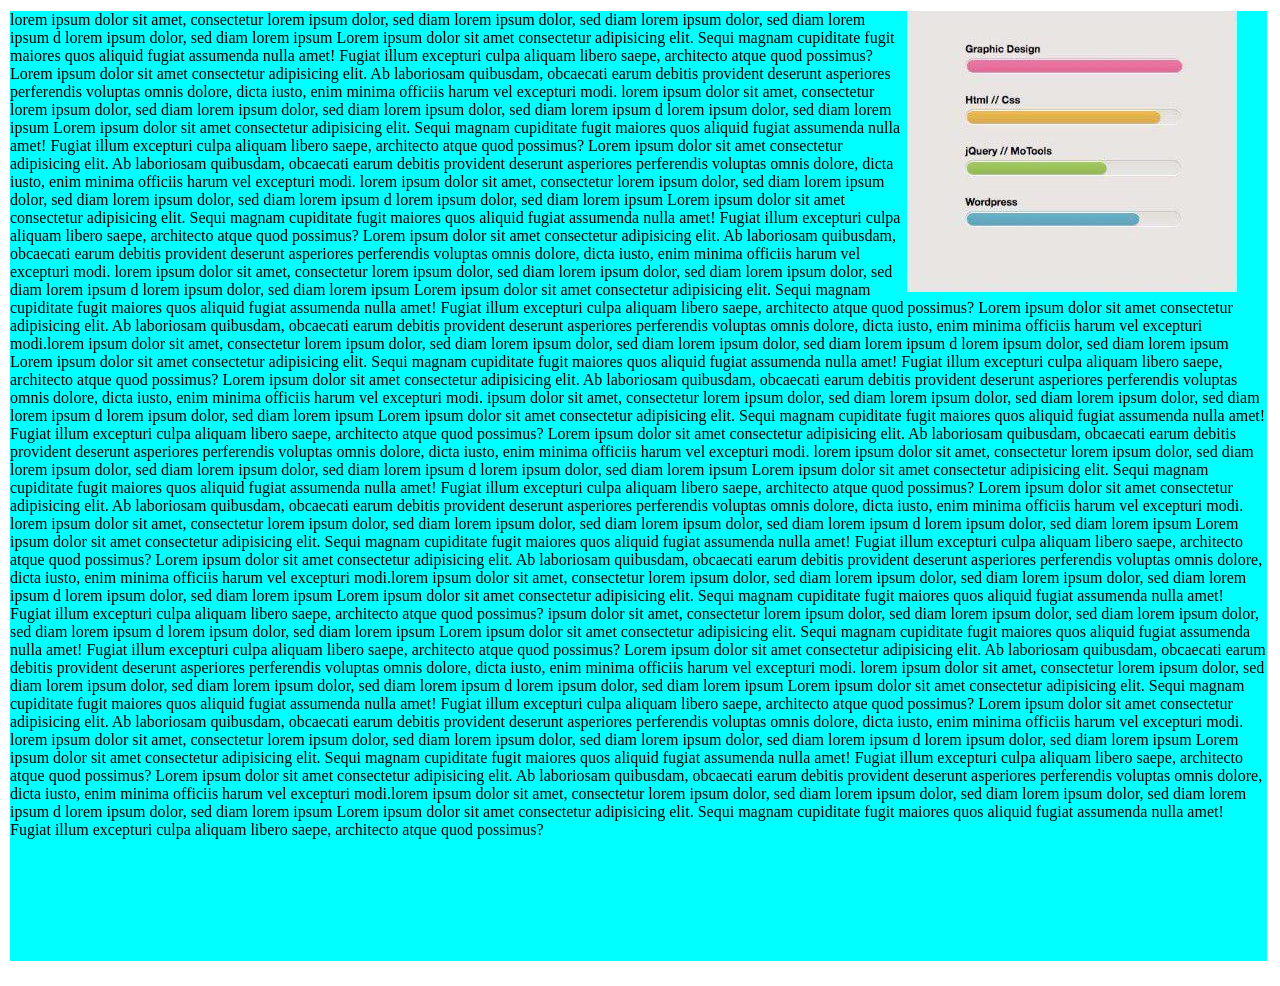
<file: HW4/Q2-1/index.html>
<!DOCTYPE html>
<html lang="en">
<head>
    <meta charset="UTF-8">
    <meta http-equiv="X-UA-Compatible" content="IE=edge">
    <meta name="viewport" content="width=device-width, initial-scale=1.0">
    <title>Document</title>
    <link rel="stylesheet" href="styles.css">
</head>
<body>
    <div>
    <img src="./pic1.png" class="image">
    <p>lorem ipsum dolor sit amet, consectetur lorem ipsum dolor, sed diam lorem ipsum dolor, sed diam lorem ipsum dolor, sed diam lorem ipsum d lorem ipsum dolor, sed diam lorem ipsum
        Lorem ipsum dolor sit amet consectetur adipisicing elit. Sequi magnam cupiditate fugit maiores quos aliquid fugiat assumenda nulla amet! Fugiat illum excepturi culpa aliquam libero saepe, architecto atque quod possimus?
        Lorem ipsum dolor sit amet consectetur adipisicing elit. Ab laboriosam quibusdam, obcaecati earum debitis provident deserunt asperiores perferendis voluptas omnis dolore, dicta iusto, enim minima officiis harum vel excepturi modi.
        lorem ipsum dolor sit amet, consectetur lorem ipsum dolor, sed diam lorem ipsum dolor, sed diam lorem ipsum dolor, sed diam lorem ipsum d lorem ipsum dolor, sed diam lorem ipsum
        Lorem ipsum dolor sit amet consectetur adipisicing elit. Sequi magnam cupiditate fugit maiores quos aliquid fugiat assumenda nulla amet! Fugiat illum excepturi culpa aliquam libero saepe, architecto atque quod possimus?
        Lorem ipsum dolor sit amet consectetur adipisicing elit. Ab laboriosam quibusdam, obcaecati earum debitis provident deserunt asperiores perferendis voluptas omnis dolore, dicta iusto, enim minima officiis harum vel excepturi modi.
        lorem ipsum dolor sit amet, consectetur lorem ipsum dolor, sed diam lorem ipsum dolor, sed diam lorem ipsum dolor, sed diam lorem ipsum d lorem ipsum dolor, sed diam lorem ipsum
        Lorem ipsum dolor sit amet consectetur adipisicing elit. Sequi magnam cupiditate fugit maiores quos aliquid fugiat assumenda nulla amet! Fugiat illum excepturi culpa aliquam libero saepe, architecto atque quod possimus?
        Lorem ipsum dolor sit amet consectetur adipisicing elit. Ab laboriosam quibusdam, obcaecati earum debitis provident deserunt asperiores perferendis voluptas omnis dolore, dicta iusto, enim minima officiis harum vel excepturi modi.
        lorem ipsum dolor sit amet, consectetur lorem ipsum dolor, sed diam lorem ipsum dolor, sed diam lorem ipsum dolor, sed diam lorem ipsum d lorem ipsum dolor, sed diam lorem ipsum
        Lorem ipsum dolor sit amet consectetur adipisicing elit. Sequi magnam cupiditate fugit maiores quos aliquid fugiat assumenda nulla amet! Fugiat illum excepturi culpa aliquam libero saepe, architecto atque quod possimus?
        Lorem ipsum dolor sit amet consectetur adipisicing elit. Ab laboriosam quibusdam, obcaecati earum debitis provident deserunt asperiores perferendis voluptas omnis dolore, dicta iusto, enim minima officiis harum vel excepturi modi.lorem ipsum dolor sit amet, consectetur lorem ipsum dolor, sed diam lorem ipsum dolor, sed diam lorem ipsum dolor, sed diam lorem ipsum d lorem ipsum dolor, sed diam lorem ipsum
        Lorem ipsum dolor sit amet consectetur adipisicing elit. Sequi magnam cupiditate fugit maiores quos aliquid fugiat assumenda nulla amet! Fugiat illum excepturi culpa aliquam libero saepe, architecto atque quod possimus?
        Lorem ipsum dolor sit amet consectetur adipisicing elit. Ab laboriosam quibusdam, obcaecati earum debitis provident deserunt asperiores perferendis voluptas omnis dolore, dicta iusto, enim minima officiis harum vel excepturi modi.
        ipsum dolor sit amet, consectetur lorem ipsum dolor, sed diam lorem ipsum dolor, sed diam lorem ipsum dolor, sed diam lorem ipsum d lorem ipsum dolor, sed diam lorem ipsum
        Lorem ipsum dolor sit amet consectetur adipisicing elit. Sequi magnam cupiditate fugit maiores quos aliquid fugiat assumenda nulla amet! Fugiat illum excepturi culpa aliquam libero saepe, architecto atque quod possimus?
        Lorem ipsum dolor sit amet consectetur adipisicing elit. Ab laboriosam quibusdam, obcaecati earum debitis provident deserunt asperiores perferendis voluptas omnis dolore, dicta iusto, enim minima officiis harum vel excepturi modi.
        lorem ipsum dolor sit amet, consectetur lorem ipsum dolor, sed diam lorem ipsum dolor, sed diam lorem ipsum dolor, sed diam lorem ipsum d lorem ipsum dolor, sed diam lorem ipsum
        Lorem ipsum dolor sit amet consectetur adipisicing elit. Sequi magnam cupiditate fugit maiores quos aliquid fugiat assumenda nulla amet! Fugiat illum excepturi culpa aliquam libero saepe, architecto atque quod possimus?
        Lorem ipsum dolor sit amet consectetur adipisicing elit. Ab laboriosam quibusdam, obcaecati earum debitis provident deserunt asperiores perferendis voluptas omnis dolore, dicta iusto, enim minima officiis harum vel excepturi modi.
        lorem ipsum dolor sit amet, consectetur lorem ipsum dolor, sed diam lorem ipsum dolor, sed diam lorem ipsum dolor, sed diam lorem ipsum d lorem ipsum dolor, sed diam lorem ipsum
        Lorem ipsum dolor sit amet consectetur adipisicing elit. Sequi magnam cupiditate fugit maiores quos aliquid fugiat assumenda nulla amet! Fugiat illum excepturi culpa aliquam libero saepe, architecto atque quod possimus?
        Lorem ipsum dolor sit amet consectetur adipisicing elit. Ab laboriosam quibusdam, obcaecati earum debitis provident deserunt asperiores perferendis voluptas omnis dolore, dicta iusto, enim minima officiis harum vel excepturi modi.lorem ipsum dolor sit amet, consectetur lorem ipsum dolor, sed diam lorem ipsum dolor, sed diam lorem ipsum dolor, sed diam lorem ipsum d lorem ipsum dolor, sed diam lorem ipsum
        Lorem ipsum dolor sit amet consectetur adipisicing elit. Sequi magnam cupiditate fugit maiores quos aliquid fugiat assumenda nulla amet! Fugiat illum excepturi culpa aliquam libero saepe, architecto atque quod possimus?
        ipsum dolor sit amet, consectetur lorem ipsum dolor, sed diam lorem ipsum dolor, sed diam lorem ipsum dolor, sed diam lorem ipsum d lorem ipsum dolor, sed diam lorem ipsum
        Lorem ipsum dolor sit amet consectetur adipisicing elit. Sequi magnam cupiditate fugit maiores quos aliquid fugiat assumenda nulla amet! Fugiat illum excepturi culpa aliquam libero saepe, architecto atque quod possimus?
        Lorem ipsum dolor sit amet consectetur adipisicing elit. Ab laboriosam quibusdam, obcaecati earum debitis provident deserunt asperiores perferendis voluptas omnis dolore, dicta iusto, enim minima officiis harum vel excepturi modi.
        lorem ipsum dolor sit amet, consectetur lorem ipsum dolor, sed diam lorem ipsum dolor, sed diam lorem ipsum dolor, sed diam lorem ipsum d lorem ipsum dolor, sed diam lorem ipsum
        Lorem ipsum dolor sit amet consectetur adipisicing elit. Sequi magnam cupiditate fugit maiores quos aliquid fugiat assumenda nulla amet! Fugiat illum excepturi culpa aliquam libero saepe, architecto atque quod possimus?
        Lorem ipsum dolor sit amet consectetur adipisicing elit. Ab laboriosam quibusdam, obcaecati earum debitis provident deserunt asperiores perferendis voluptas omnis dolore, dicta iusto, enim minima officiis harum vel excepturi modi.
        lorem ipsum dolor sit amet, consectetur lorem ipsum dolor, sed diam lorem ipsum dolor, sed diam lorem ipsum dolor, sed diam lorem ipsum d lorem ipsum dolor, sed diam lorem ipsum
        Lorem ipsum dolor sit amet consectetur adipisicing elit. Sequi magnam cupiditate fugit maiores quos aliquid fugiat assumenda nulla amet! Fugiat illum excepturi culpa aliquam libero saepe, architecto atque quod possimus?
        Lorem ipsum dolor sit amet consectetur adipisicing elit. Ab laboriosam quibusdam, obcaecati earum debitis provident deserunt asperiores perferendis voluptas omnis dolore, dicta iusto, enim minima officiis harum vel excepturi modi.lorem ipsum dolor sit amet, consectetur lorem ipsum dolor, sed diam lorem ipsum dolor, sed diam lorem ipsum dolor, sed diam lorem ipsum d lorem ipsum dolor, sed diam lorem ipsum
        Lorem ipsum dolor sit amet consectetur adipisicing elit. Sequi magnam cupiditate fugit maiores quos aliquid fugiat assumenda nulla amet! Fugiat illum excepturi culpa aliquam libero saepe, architecto atque quod possimus?
    </p>
</div>

</body>
</html>
</file>
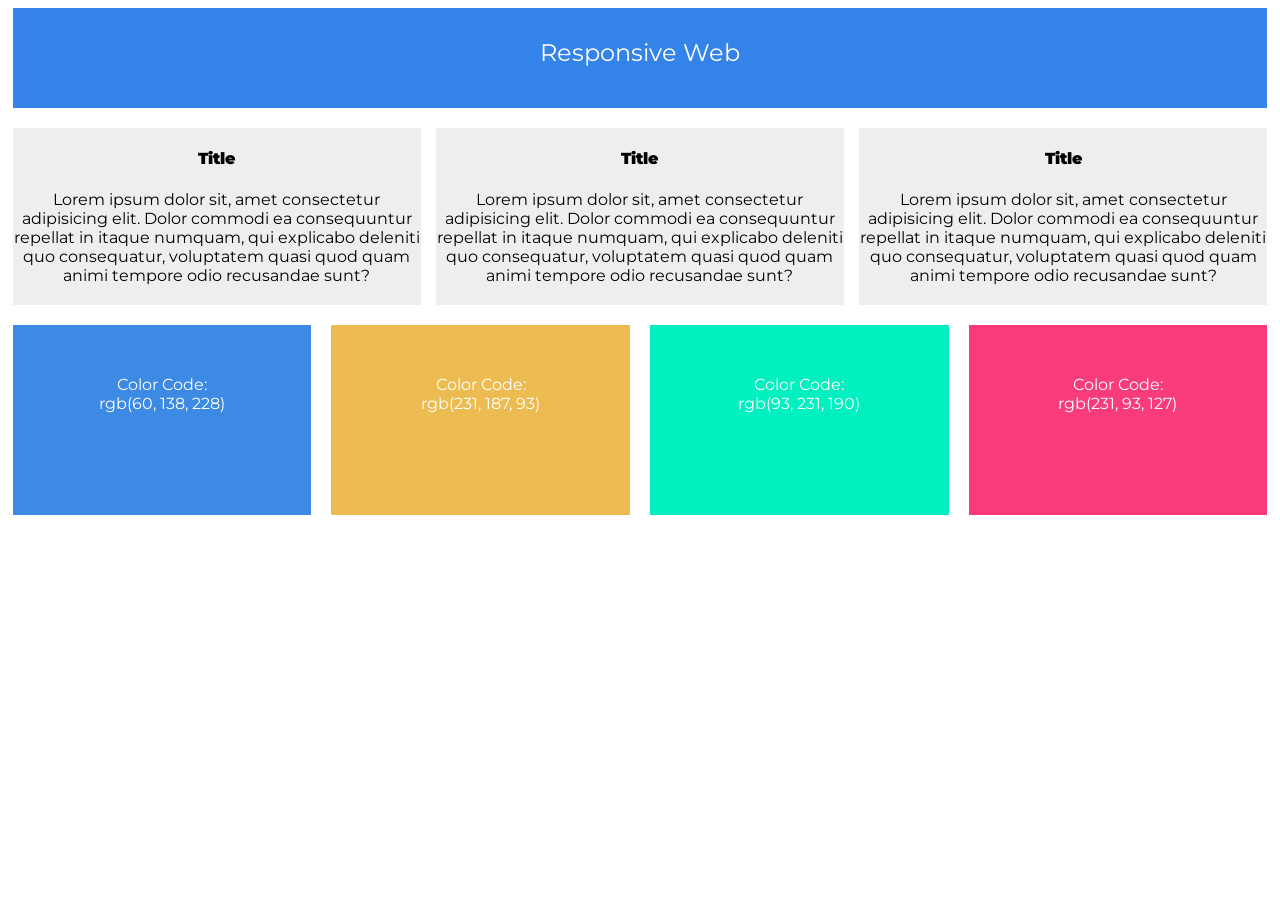
<file: HW4/Q2-3/index.html>
<!DOCTYPE html>
<html lang="en">
<head>
    <meta charset="UTF-8">
    <meta http-equiv="X-UA-Compatible" content="IE=edge">
    <meta name="viewport" content="width=device-width, initial-scale=1.0">
    <title>Responsive Web</title>
    <link rel="stylesheet" href="style.css">
</head>
<body>
    <nav class="navbar">
        <div class="navtext">Responsive Web</div>
    </nav>
    <div class="mainboxes">
        <span class="box"><h4>Title</h4>Lorem ipsum dolor sit, amet consectetur adipisicing elit. Dolor commodi ea consequuntur repellat in itaque numquam, qui explicabo deleniti quo consequatur, voluptatem quasi quod quam animi tempore odio recusandae sunt?</span>
        <span class="box" id="box2"><h4>Title</h4>Lorem ipsum dolor sit, amet consectetur adipisicing elit. Dolor commodi ea consequuntur repellat in itaque numquam, qui explicabo deleniti quo consequatur, voluptatem quasi quod quam animi tempore odio recusandae sunt?</span>
        <span class="box"><h4>Title</h4>Lorem ipsum dolor sit, amet consectetur adipisicing elit. Dolor commodi ea consequuntur repellat in itaque numquam, qui explicabo deleniti quo consequatur, voluptatem quasi quod quam animi tempore odio recusandae sunt?</span>
    </div>
    <div class="maincolorboxes">
        <span class="colorbox" id="colorbox1">Color Code:<br>rgb(60, 138, 228)</span>
        <span class="colorbox" id="colorbox2">Color Code:<br>rgb(231, 187, 93)</span>
        <span class="colorbox" id="colorbox3">Color Code:<br>rgb(93, 231, 190)</span>
        <span class="colorbox" id="colorbox4">Color Code:<br>rgb(231, 93, 127)</span>
    </div>
</body>
</html>
</file>
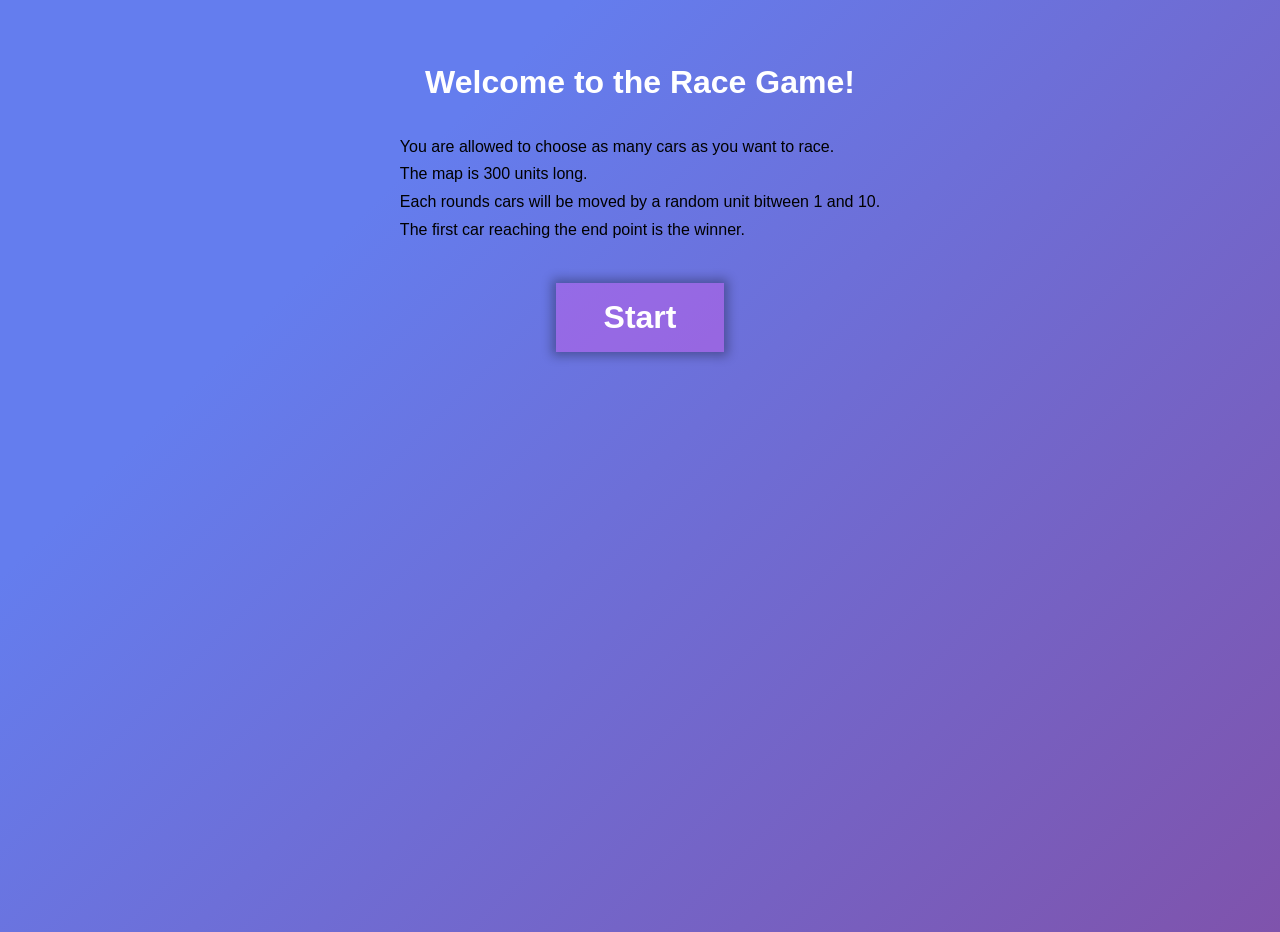
<file: HW5/Q1-1/index.html>
<!DOCTYPE html>
<html lang="en">
<head>
    <meta charset="UTF-8">
    <meta http-equiv="X-UA-Compatible" content="IE=edge">
    <meta name="viewport" content="width=device-width, initial-scale=1.0">
    <title>Document</title>
    <link rel="stylesheet" href="./styles.css">
    <link rel="stylesheet" href="https://cdnjs.cloudflare.com/ajax/libs/font-awesome/6.0.0-beta2/css/all.min.css">
</head>
<body>
    <div class="main-container">
        <h1>Welcome to the Race Game!</h1>
        <ul>
            <li>You are allowed to choose as many cars as you want to race.</li>
            <li>The map is 300 units long.</li>
            <li>Each rounds cars will be moved by a random unit bitween 1 and 10.</li>
            <li>The first car reaching the end point is the winner.</li>
        </ul>
        <button class="start">Start</button>
        <div class="race-cast">
        </div>
        <span class="winner-announcer"></span>
    </div>
    
    <script src="./app.js"></script>
</body>
</html>
</file>
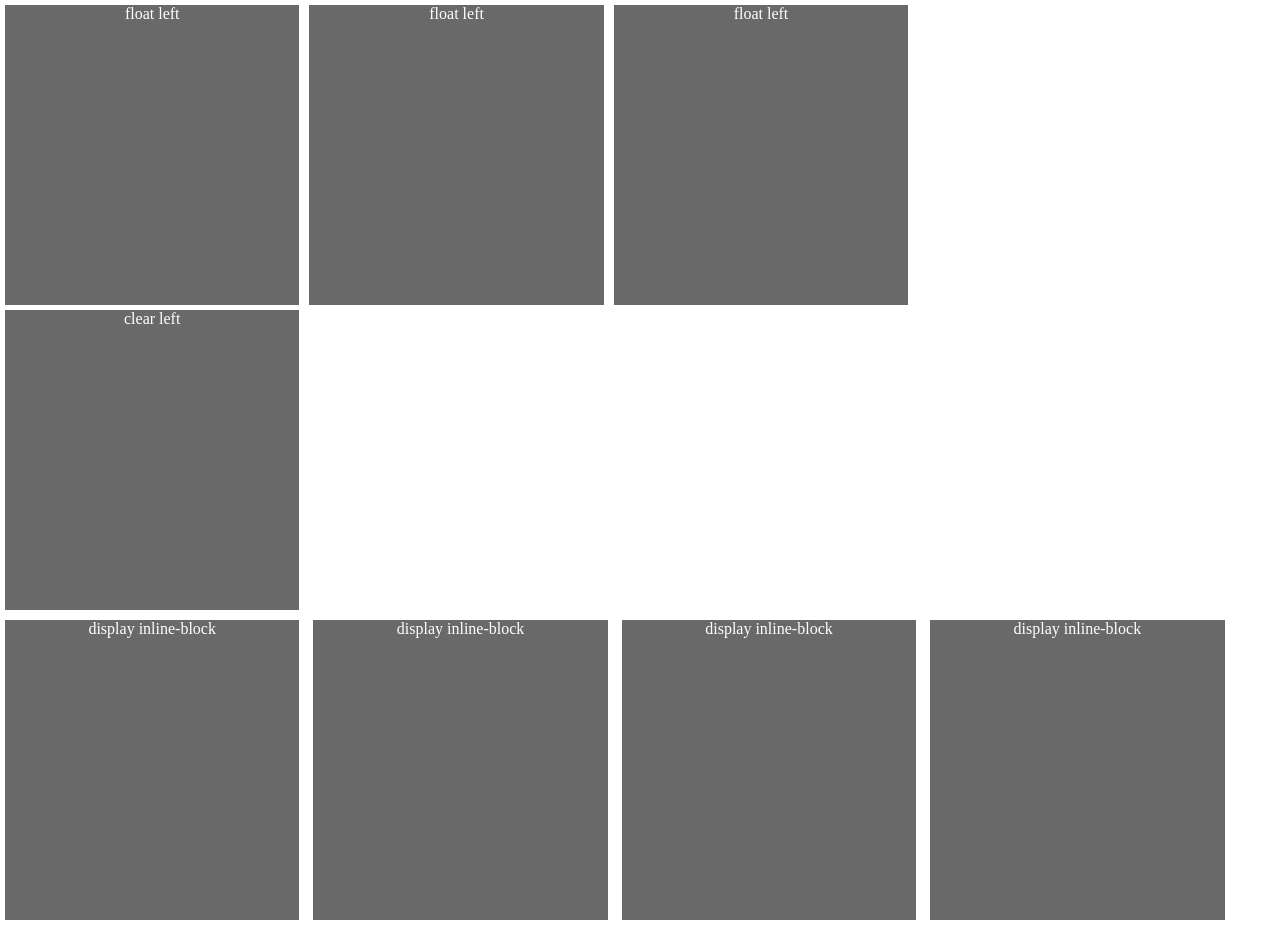
<file: HW5/Q2-1/index.html>
<!DOCTYPE html>
<html lang="en">
<head>
    <meta charset="UTF-8">
    <meta http-equiv="X-UA-Compatible" content="IE=edge">
    <meta name="viewport" content="width=device-width, initial-scale=1.0">
    <title>Blocks</title>
    <link rel="stylesheet" href="style.css">
</head>
<body>
    <div class="boxes">
        <span class="block float">float left</span>
        <span class="block float">float left</span>
        <span class="block float">float left</span>
        <span class="block clear">clear left</span>
        <span class="block inline">display inline-block</span>
        <span class="block inline">display inline-block</span>
        <span class="block inline">display inline-block</span>
        <span class="block inline">display inline-block</span>
    </div>
</body>
</html>
</file>
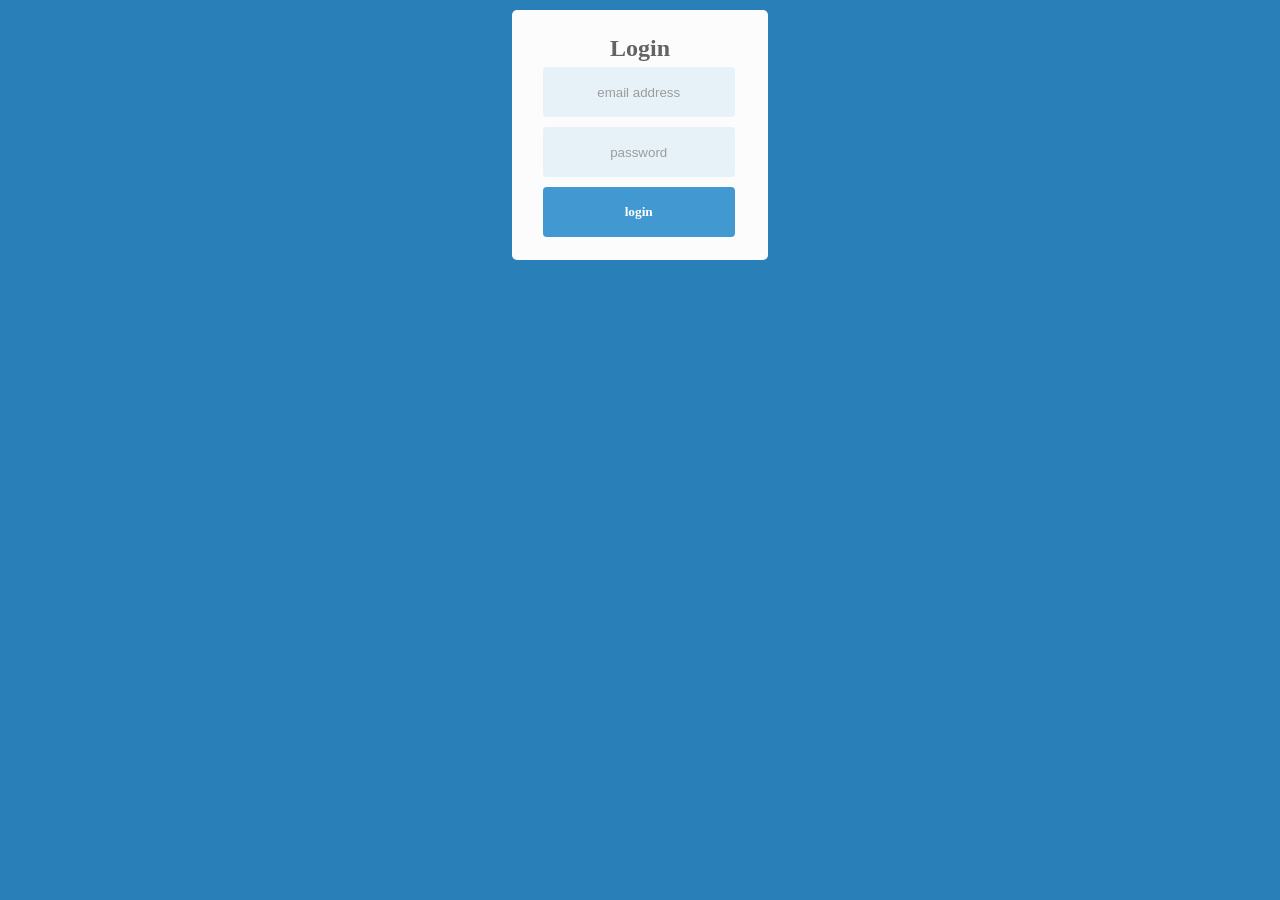
<file: HW5/Q2-3/index.html>
<!DOCTYPE html>
<html lang="en">
<head>
    <meta charset="UTF-8">
    <meta http-equiv="X-UA-Compatible" content="IE=edge">
    <meta name="viewport" content="width=device-width, initial-scale=1.0">
    <title>2nd HTML Q</title>
    <link rel="stylesheet" href="./style.css">
</head>
<body>
    <div class="white-form">
        <h2 class="header">Login</h2>
        <input class="user" type="text" placeholder="email address">
        <input class="user" type="text" placeholder="password">
        <button class="login">login</button>
    </div>
</body>
</html>
</file>
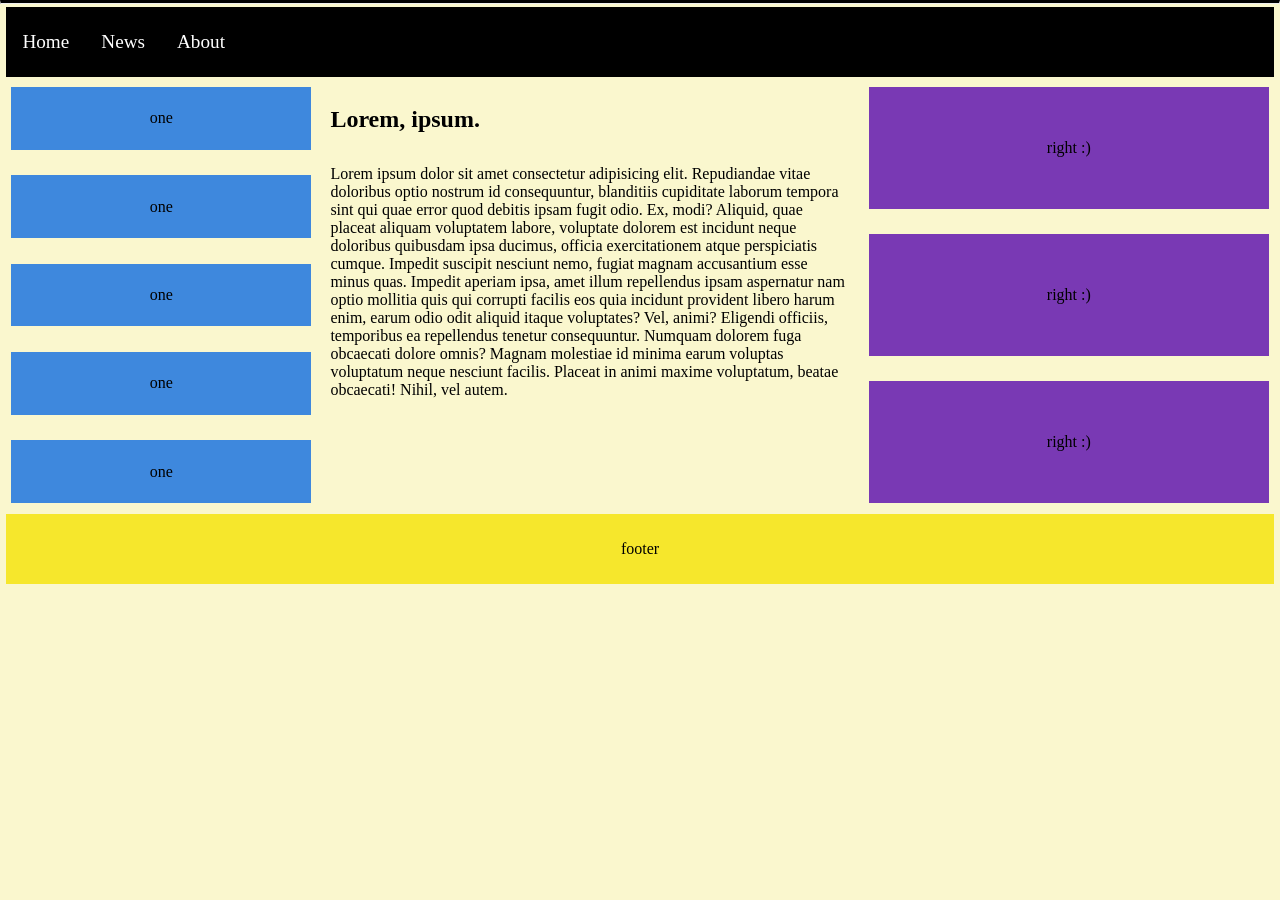
<file: HW5/Q2-4/index.html>
<!DOCTYPE html>
<html lang="en">
<head>
    <meta charset="UTF-8">
    <meta http-equiv="X-UA-Compatible" content="IE=edge">
    <meta name="viewport" content="width=device-width, initial-scale=1.0">
    <title>2nd HTML Q</title>
    <link rel="stylesheet" href="./style.css">
</head>
    <body>
        <hr class="line">
        <header class="black-header">
            <span class="header-span">Home</span>
            <span class="header-span">News</span>
            <span class="header-span">About</span>
        </header>
        <div class="main-container">
            <div class="main-sections">
                <span class="blue-box">one</span>
                <span class="blue-box">one</span>
                <span class="blue-box">one</span>
                <span class="blue-box">one</span>
                <span class="blue-box">one</span>
            </div>
            <div class="main-sections">
                <h2 class="lorem-header">Lorem, ipsum.</h2>
                <p class="paragraph">Lorem ipsum dolor sit amet consectetur adipisicing elit. Repudiandae vitae doloribus optio nostrum id consequuntur, blanditiis cupiditate laborum tempora sint qui quae error quod debitis ipsam fugit odio. Ex, modi?
                Aliquid, quae placeat aliquam voluptatem labore, voluptate dolorem est incidunt neque doloribus quibusdam ipsa ducimus, officia exercitationem atque perspiciatis cumque. Impedit suscipit nesciunt nemo, fugiat magnam accusantium esse minus quas.
                Impedit aperiam ipsa, amet illum repellendus ipsam aspernatur nam optio mollitia quis qui corrupti facilis eos quia incidunt provident libero harum enim, earum odio odit aliquid itaque voluptates? Vel, animi?
                Eligendi officiis, temporibus ea repellendus tenetur consequuntur. Numquam dolorem fuga obcaecati dolore omnis? Magnam molestiae id minima earum voluptas voluptatum neque nesciunt facilis. Placeat in animi maxime voluptatum, beatae obcaecati!
                Nihil, vel autem. </p>
            </div>
            <div class="main-sections">
                <span class="purple-box">right :&rpar;</span>
                <span class="purple-box">right :&rpar;</span>
                <span class="purple-box">right :&rpar;</span>
            </div>
        </div>
        <footer class="yellow-footer">
            footer
        </footer>
    </body>
</html>
</file>
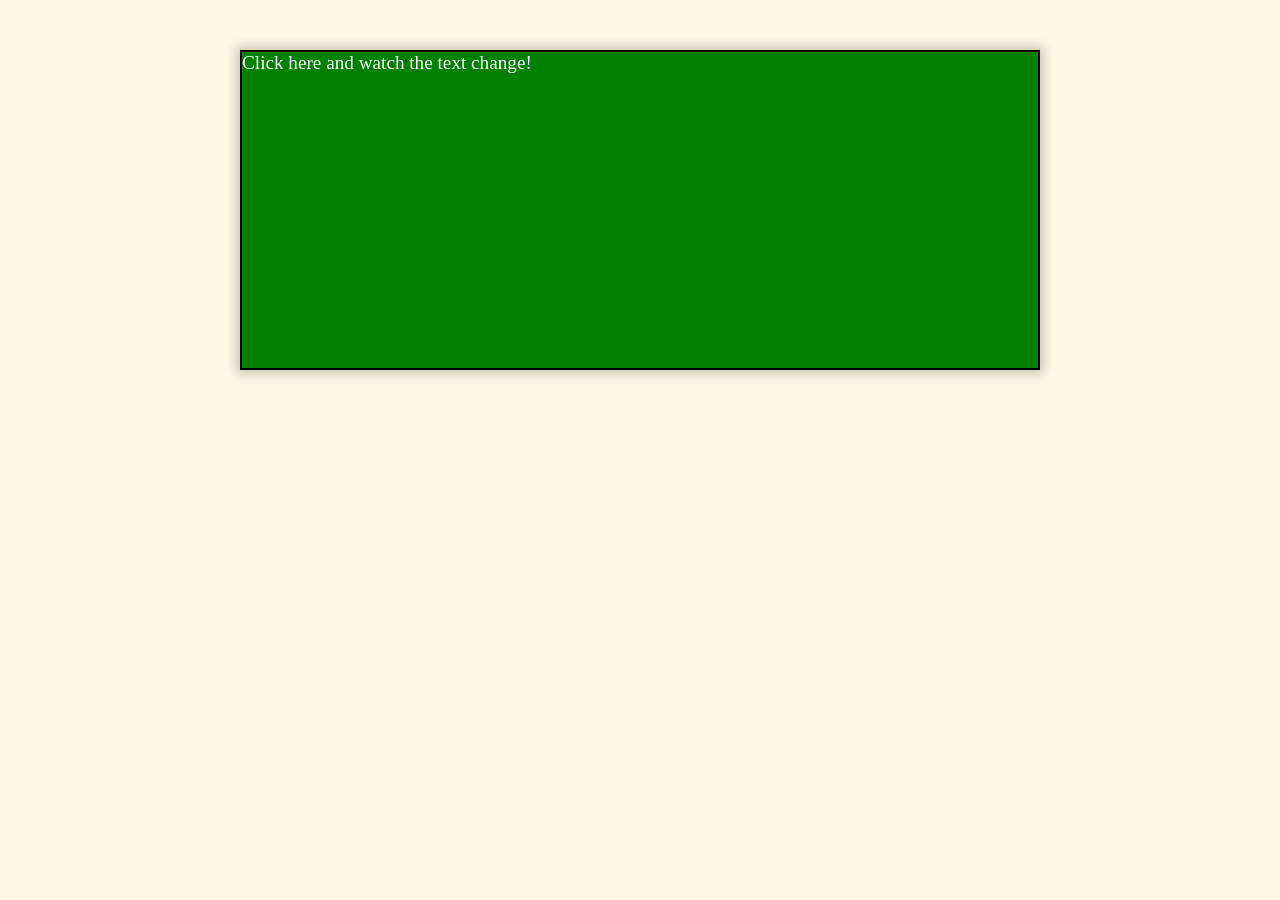
<file: HW6/Q1-1/index.html>
<!DOCTYPE html>
<html lang="en">
<head>
    <meta charset="UTF-8">
    <meta http-equiv="X-UA-Compatible" content="IE=edge">
    <meta name="viewport" content="width=device-width, initial-scale=1.0">
    <title>Document</title>
    <link rel="stylesheet" href="./style.css">
</head>
<body>
    <div class="container">
        <span class="green-box">Click here and watch the text change!</span>
    </div>
    <script src="./app.js"></script>
</body>
</html>
</file>
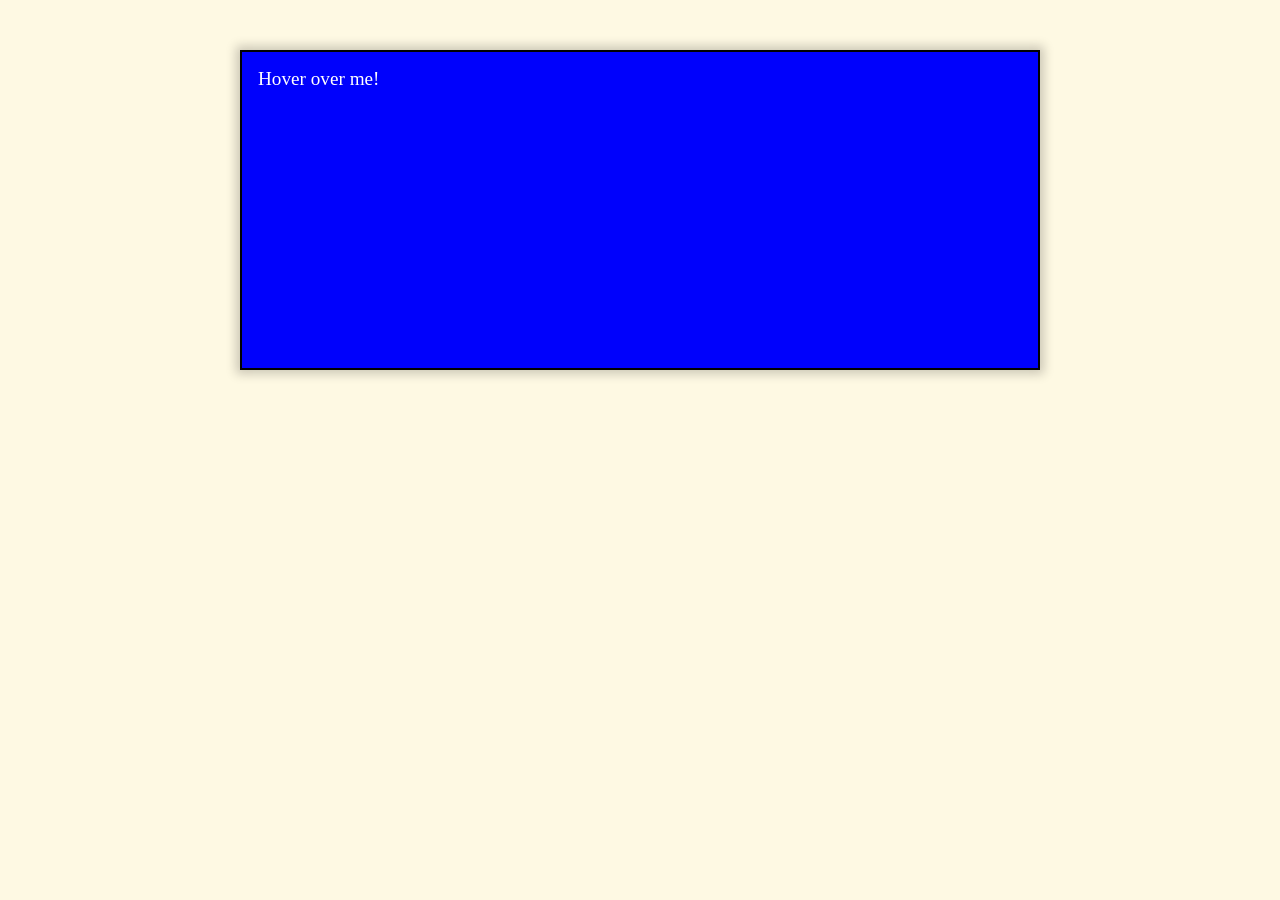
<file: HW6/Q1-2/index.html>
<!DOCTYPE html>
<html lang="en">
<head>
    <meta charset="UTF-8">
    <meta http-equiv="X-UA-Compatible" content="IE=edge">
    <meta name="viewport" content="width=device-width, initial-scale=1.0">
    <title>Document</title>
    <link rel="stylesheet" href="./style.css">
</head>
<body>
    <div class="container">
        <span class="box">Hover over me!</span>
    </div>
    <script src="./app.js"></script>
</body>
</html>
</file>
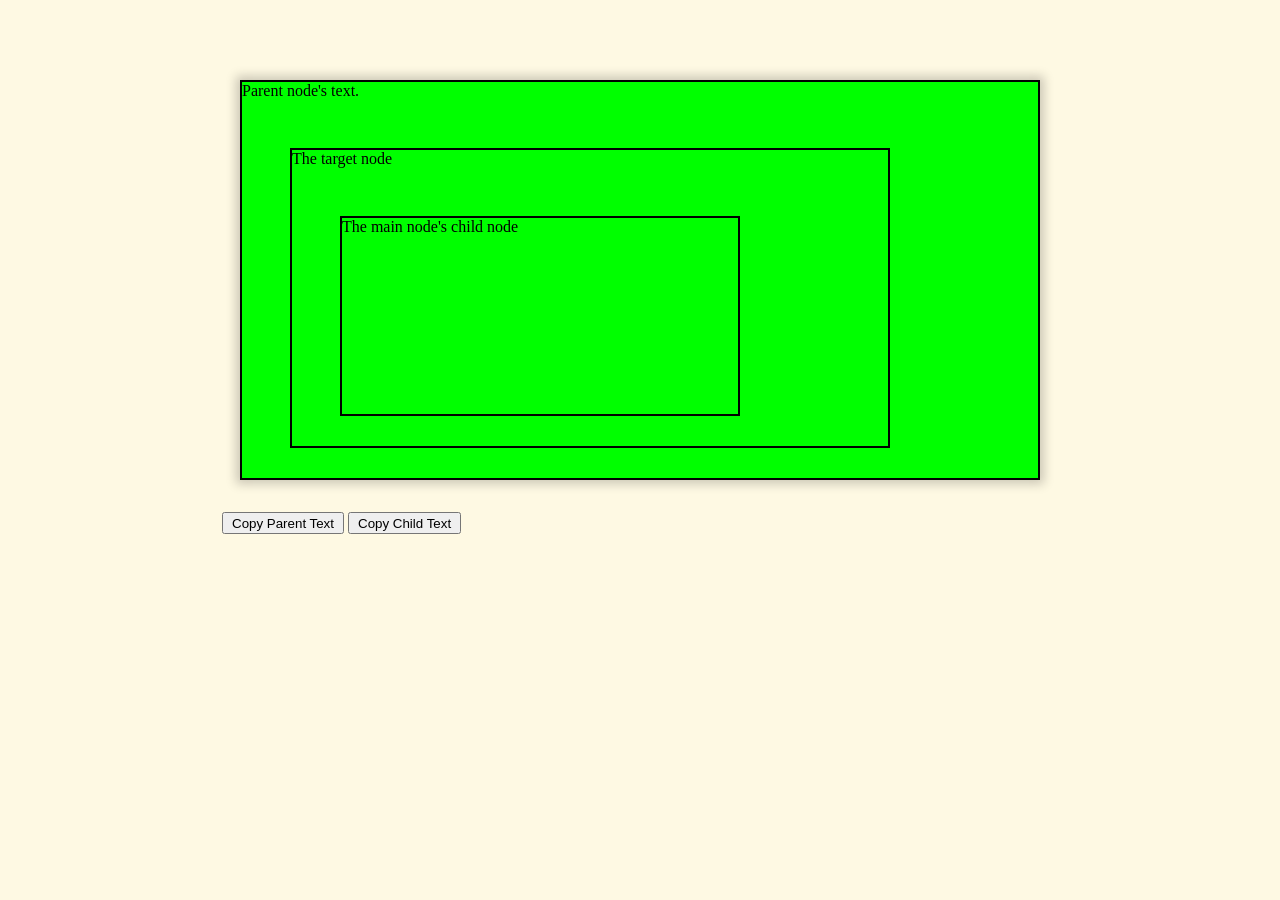
<file: HW6/Q1-3/index.html>
<!DOCTYPE html>
<html lang="en">
<head>
    <meta charset="UTF-8">
    <meta http-equiv="X-UA-Compatible" content="IE=edge">
    <meta name="viewport" content="width=device-width, initial-scale=1.0">
    <title>Document</title>
    <link rel="stylesheet" href="./style.css">
</head>
<body>
    <div class="container">
        <span class="parent">Parent node's text.
            <span class="main">The target node
                <div class="child">The main node's child node</div>
            </span>
        </span>
        <div class="button-container">
            <button class="copy-parent" focus="none">Copy Parent Text</button>
            <button class="copy-child">Copy Child Text</button>
        </div>
    </div>
    <script src="./app.js"></script>
</body>
</html>
</file>
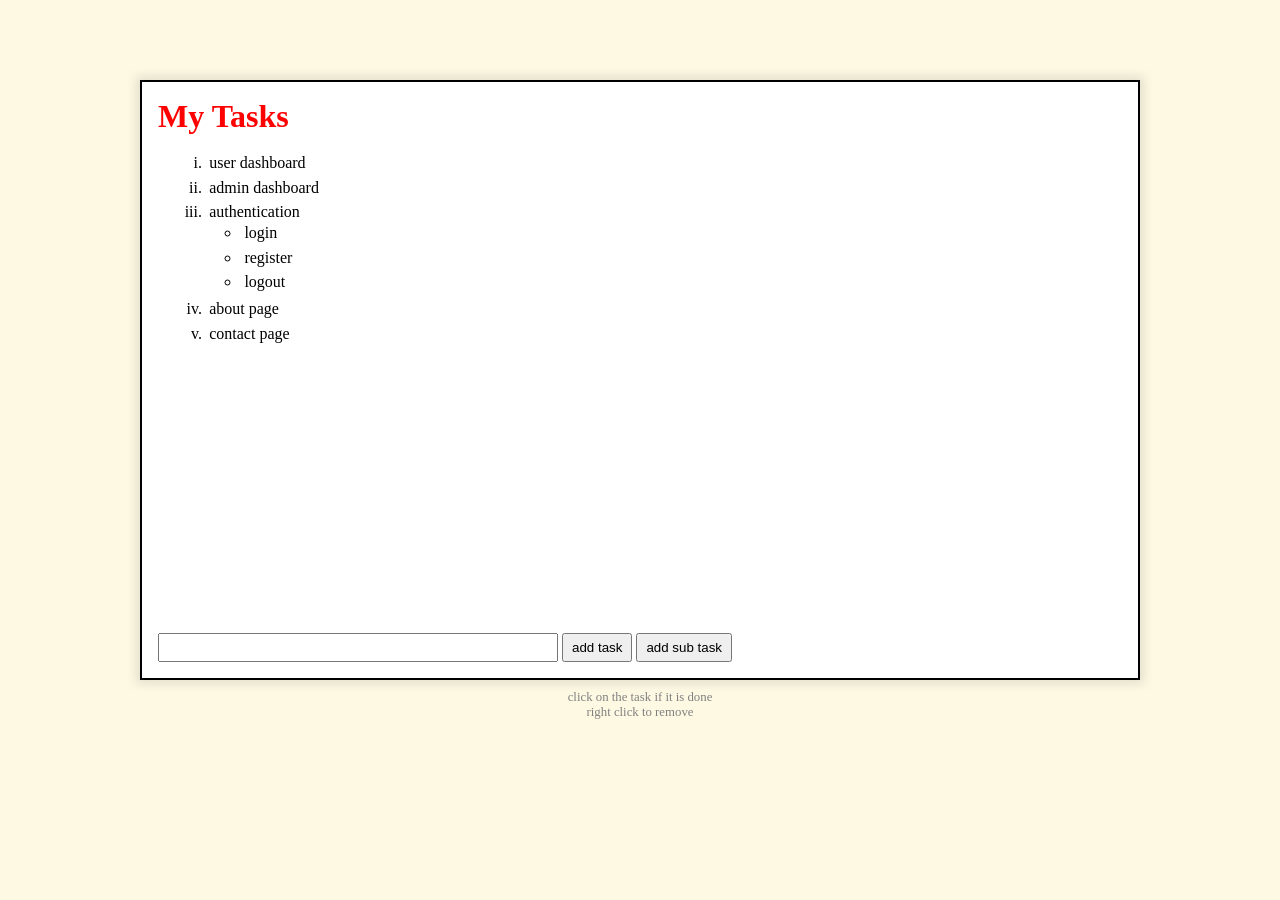
<file: HW6/Q1-4/index.html>
<!DOCTYPE html>
<html lang="en">
<head>
    <meta charset="UTF-8">
    <meta http-equiv="X-UA-Compatible" content="IE=edge">
    <meta name="viewport" content="width=device-width, initial-scale=1.0">
    <title>Document</title>
    <link rel="stylesheet" href="./style.css">
</head>
<body>
    
    <script src="./app.js"></script>
</body>
</html>
</file>
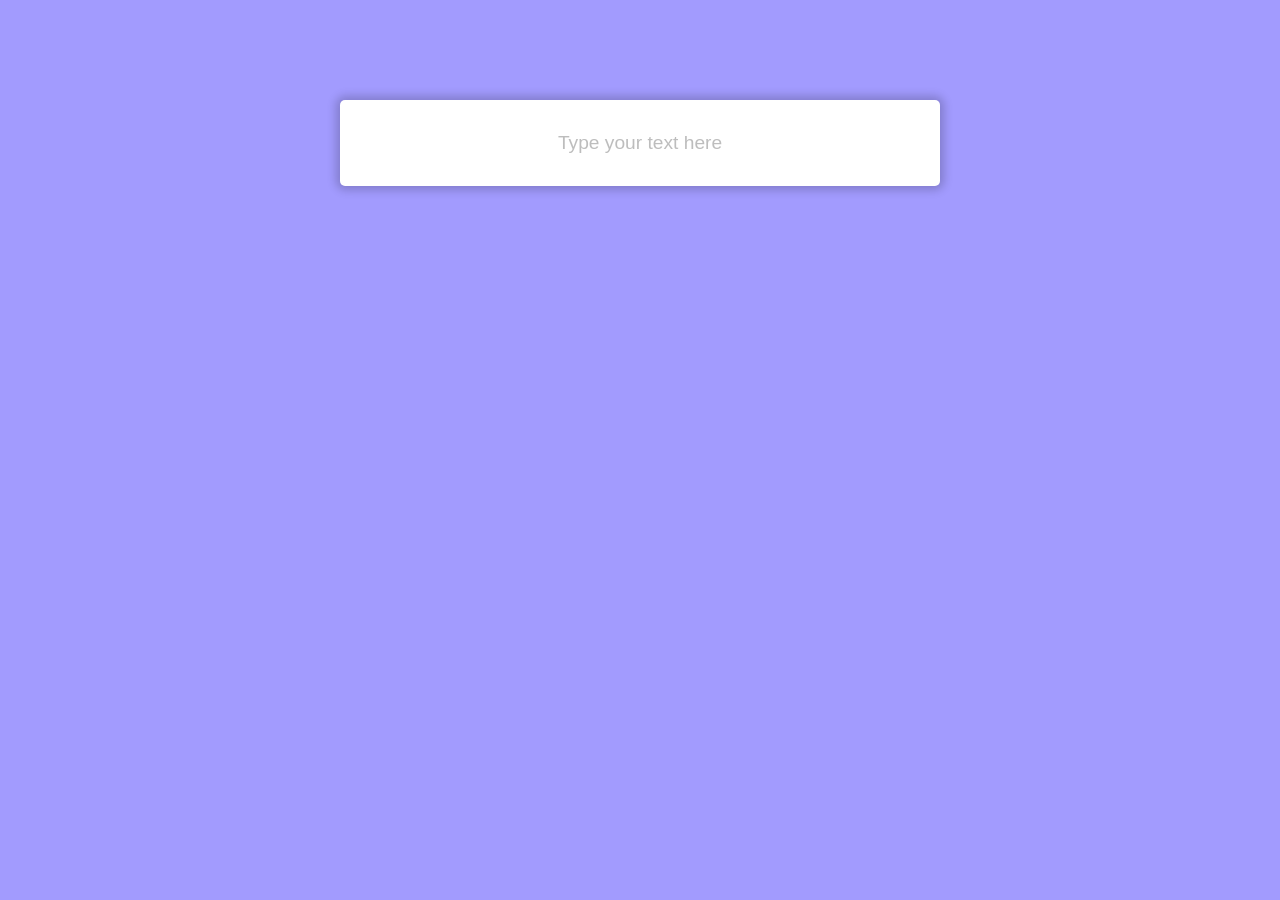
<file: HW6/Q1-5/index.html>
<!DOCTYPE html>
<html lang="en">
<head>
    <meta charset="UTF-8">
    <meta http-equiv="X-UA-Compatible" content="IE=edge">
    <meta name="viewport" content="width=device-width, initial-scale=1.0">
    <title>Document</title>
    <link rel="stylesheet" href="./style.css">
</head>
<body>
    <div class="container">
        <input type="text" class="text-box" placeholder="Type your text here">
        <span class="pasted-text"></span>
    </div>
    <script src="./app.js"></script>
</body>
</html>
</file>
<file: HW4/Q2-1/styles.css>
div {
    box-sizing: border-box;
    background-color: aqua;
    border-color:white;
    margin: -5px 5px 25px 2px;
    height: 950px;
}

.image {
    float: right;
    margin-right: 30px;
}
</file>
<file: HW4/Q2-3/style.css>
@import url("https://fonts.googleapis.com/css2?family=Montserrat:wght@300;400;600;700;800;900&display=swap");

body {
  background-color: #fff;
  width: 98%;
  margin-left: 1%;
  margin-right: 1%;
}

.navbar {
  background-color: #3483e8;
  height: 100px;
}

.navtext {
  color: white;
  text-align: center;
  font-family: "Montserrat";
  font-size: 1.5rem;
  padding-top: 30px;
}

.mainboxes {
  display: flex;
  font-family: "Montserrat";
  text-align: center;
}

.mainboxes h4 {
  font-weight: 900;
}

.box {
  background-color: #eeeeee;
  display: inline-block;
  width: 100%;
  height: 100%;
  margin-top: 20px;
  padding-bottom: 20px;
}

#box2 {
  margin-left: 15px;
  margin-right: 15px;
}

.maincolorboxes {
  display: flex;
  font-family: "Montserrat";
  text-align: center;
}

.colorbox {
  display: inline-block;
  width: 100%;
  height: 120px;
  margin-top: 20px;
  padding-bottom: 20px;
  padding-top: 50px;
  color: #fff;
}

#colorbox1 {
  background-color: #3c8ae4;
}

#colorbox2 {
  background-color: #ecbb52;
  margin-left: 20px;
}

#colorbox3 {
  background-color: #00f0bf;
  margin-left: 20px;
  margin-right: 20px;
}

#colorbox4 {
  background-color: #f83c79;
}
</file>
<file: HW5/Q1-1/styles.css>
* {
  box-sizing: border-box;
  margin: 0;
  padding: 0;
}

body {
  background-color: #7f53ac;
  background-image: linear-gradient(315deg, #7f53ac 0%, #647dee 74%);
  width: 100%;
  height: 100vh;
}

.main-container {
  display: flex;
  flex-direction: column;
  justify-content: center;
  align-items: center;
  margin: 2rem;
  font-family: -apple-system, BlinkMacSystemFont, "Segoe UI", Roboto, Oxygen,
    Ubuntu, Cantarell, "Open Sans", "Helvetica Neue", sans-serif;
}

.main-container h1 {
  color: #fff;
  margin: 2rem;
}

.main-container li {
  list-style-type: none;
  padding: 0.3rem;
}

.main-container .start {
  font-family: inherit;
  font-weight: bold;
  background-color: #e5e5;
  color: #fff;
  margin-top: 40px;
  font-size: 2rem;
  border: none;
  padding: 1rem 3rem;
  box-shadow: 0 0 10px 4px rgba(0, 0, 0, 0.3);
  cursor: pointer;
}

.cast {
  margin-top: 40px;
  display: block;
  background-color: #fff;
  box-shadow: 0 0 10px 4px rgba(0, 0, 0, 0.3);
  width: 800px;
  height: 400px;
  overflow-y: auto;
  overflow-x: hidden;
  white-space: initial;
  word-wrap: break-word;
}

.winner-announcer {
  margin-top: 40px;
  color: rgb(142, 219, 255);
  font-size: 2rem;
  font-weight: bold;
  text-shadow: 0 0 3px;
}
</file>
<file: HW5/Q2-1/style.css>
* {
  box-sizing: border-box;
  margin: 0;
  padding: 0;
}

body {
  width: 100%;
}

.block {
  display: block;
  background-color: #696969;
  width: 23%;
  height: 300px;
  margin: 5px;
  color: #fff;
  text-align: center;
}

.block.float {
  float: left;
}

.block.clear {
  clear: left;
}

.block.inline {
  display: inline-block;
}
</file>
<file: HW5/Q2-3/style.css>
* {
  box-sizing: border-box;
  margin: 0;
  padding: 0;
}

body {
  background-color: #297fb8;
  width: 100%;
}

.white-form {
  display: block;
  width: 20%;
  height: 250px;
  border-radius: 5px;
  background-color: rgb(252, 252, 252);
  margin: 10px auto;
}

.header {
  text-align: center;
  font-family: "Open Sans", "Helvetica Neue", "sans-serif";
  padding-top: 25px;
  color: rgb(99, 99, 99);
}

.user {
  border: none;
  background-color: rgba(175, 216, 235, 0.281);
  border-radius: 4px;
  height: 50px;
  width: 100%;
  text-align: center;
  margin: 5px 0;
  width: 75%;
  margin-left: 12%;
}

.user::placeholder {
  color: rgb(156, 156, 156);
}

.login {
  border: none;
  background-color: #4298d1;
  margin-top: -10px;
  margin-bottom: 20px;
  border-radius: 4px;
  color: #fff;
  font-family: "Open Sans", "Helvetica Neue", "sans-serif";
  font-weight: bold;
  height: 50px;
  width: 75%;
  margin-left: 12%;
  margin-top: 5px;
  cursor: pointer;
}
</file>
<file: HW5/Q2-4/style.css>
* {
  box-sizing: border-box;
  margin: 0;
  padding: 0;
}

body {
  background-color: #faf7ce;
}

.line {
  border-top: 3px solid;
}
.black-header {
  background-color: #000;
  width: 99%;
  height: 70px;
  margin: 3px auto;
  margin-bottom: -3px;
  display: flex;
  align-items: center;
}

.black-header span {
  color: #fff;
  padding: 1rem;
  font-size: 1.2rem;
  cursor: pointer;
}

.main-container {
  display: flex;
  justify-content: center;
  margin: 0 auto;
  width: 100%;
  height: 450px;
}

.main-sections {
  display: flex;
  flex-direction: column;
  padding: 0.5rem;
  padding-top: 0;
  height: 100%;
}

.blue-box {
  display: flex;
  align-items: center;
  justify-content: center;
  background-color: #3e88dd;
  width: 300px;
  margin: 0.8rem 0.2rem;
  height: 100%;
}

.lorem-header {
  margin: 2rem 0;
}

.paragraph {
  max-height: 3100px;
  overflow: auto;
}

.purple-box {
  display: flex;
  align-items: center;
  justify-content: center;
  background-color: #7939b4;
  width: 400px;
  margin: 0.8rem 0.2rem;
  height: 100%;
}

.yellow-footer {
  background-color: #f6e72c;
  width: 99%;
  height: 70px;
  margin: 3px auto;
  margin-bottom: 0;
  display: flex;
  align-items: center;
  justify-content: center;
  margin-top: -10px;
}
</file>
<file: HW6/Q1-1/style.css>
@import url("https://fonts.googleapis.com/css2?family=Montserrat:wght@200;400;600&display=swap");

* {
  box-sizing: border-box;
  margin: 0;
  padding: 0;
}

body {
  background-color: #fef9e3;
  font-family: "Poppins";
}

.container {
  display: flex;
  justify-content: center;
  margin-top: 50px;
}

.green-box {
  background-color: #008000;
  color: #fff;
  font-size: 1.2rem;
  width: 800px;
  height: 320px;
  border: 2px solid black;
  box-shadow: 0 0 10px 4px rgba(0, 0, 0, 0.2);
  overflow: auto;
}
</file>
<file: HW6/Q1-2/style.css>
@import url("https://fonts.googleapis.com/css2?family=Montserrat:wght@200;400;600&display=swap");

* {
  box-sizing: border-box;
  margin: 0;
  padding: 0;
}

body {
  background-color: #fef9e3;
  font-family: "Poppins";
}

.container {
  display: flex;
  justify-content: center;
  margin-top: 50px;
}

.box {
  background-color: #0001fc;
  color: #fff;
  padding: 1rem;
  font-size: 1.2rem;
  width: 800px;
  height: 320px;
  border: 2px solid black;
  box-shadow: 0 0 10px 4px rgba(0, 0, 0, 0.2);
  overflow: auto;
}
</file>
<file: HW6/Q1-3/style.css>
@import url("https://fonts.googleapis.com/css2?family=Montserrat:wght@200;400;600&display=swap");

* {
  box-sizing: border-box;
  margin: 0;
  padding: 0;
}

body {
  background-color: #fef9e3;
  font-family: "Poppins";
}

.container {
  margin: 80px auto;
  max-width: 900px;
}

.parent {
  display: flex;
  flex-direction: column;
  background-color: #00ff00;
  box-shadow: 0 0 10px 4px rgba(0, 0, 0, 0.2);
  margin: 0 auto;
  width: 800px;
  height: 400px;
  border: 2px solid black;
}

.main {
  width: 600px;
  max-height: 300px;
  margin: 3rem;
  border: 2px solid black;
}

.child {
  width: 400px;
  height: 200px;
  margin: 3rem;
  border: 2px solid black;
}

.button-container {
  margin: 2rem;
}

.copy-parent {
  padding: 0.1rem 0.5rem;
  cursor: pointer;
}

.copy-child {
  padding: 0.1rem 0.5rem;
  cursor: pointer;
}
</file>
<file: HW6/Q1-4/style.css>
@import url("https://fonts.googleapis.com/css2?family=Montserrat:wght@200;400;600&display=swap");

* {
  box-sizing: border-box;
  margin: 0;
  padding: 0;
}

body {
  background-color: #fef9e3;
  font-family: "Poppins";
}

.main-container {
  display: flex;
  flex-direction: column;
  justify-content: space-between;
}

.main {
  display: flex;
  flex-direction: column;
  justify-content: space-between;
  background-color: #fff;
  width: 1000px;
  height: 600px;
  border: 2px solid black;
  margin: 80px auto 10px auto;
  padding: 1rem;
  box-shadow: 0 0 10px 4px rgba(0, 0, 0, 0.1);
}

.task-container {
  overflow: auto;
  margin-bottom: 0.5rem;
}

.description {
  font-size: 0.8rem;
  text-align: center;
  color: grey;
}

.heading {
  color: red;
}

.main-tasks {
  list-style: lower-roman;
  margin: 1rem 3rem;
}

.main-tasks li {
  padding: 0.2rem;
  cursor: pointer;
}

.child-tasks {
  margin: 0 2rem;
}

#task-input {
  width: 400px;
  padding: 0.3rem;
}

#task-add {
  padding: 0.3rem 0.5rem;
  cursor: pointer;
}

#subtask-add {
  padding: 0.3rem 0.5rem;
  cursor: pointer;
}
</file>
<file: HW6/Q1-5/style.css>
@import url("https://fonts.googleapis.com/css2?family=Montserrat:wght@200;400;600&display=swap");

* {
  box-sizing: border-box;
  margin: 0;
  padding: 0;
}

body {
  background-color: #a29bfe;
  font-family: "Poppins";
}

.container {
  display: flex;
  flex-direction: column;
  justify-content: center;
  width: 100%;
}

.text-box {
  min-width: 600px;
  margin: 100px auto;
  padding: 2rem;
  font-size: 1.2rem;
  border: none;
  border-radius: 5px;
  box-shadow: 0 0 10px 4px rgba(0, 0, 0, 0.2);
}

.text-box:focus {
  outline: none;
}

.text-box::placeholder {
  text-align: center;
  color: rgba(128, 128, 128, 0.521);
}

.pasted-text {
  text-align: center;
  font-family: "Montserrat";
  color: white;
  font-size: 2.5rem;
  letter-spacing: 1px;
  margin: 0 auto;
  width: 80%;
  text-shadow: 5px 5px 5px rgba(0, 0, 0, 0.12);
}
</file>
